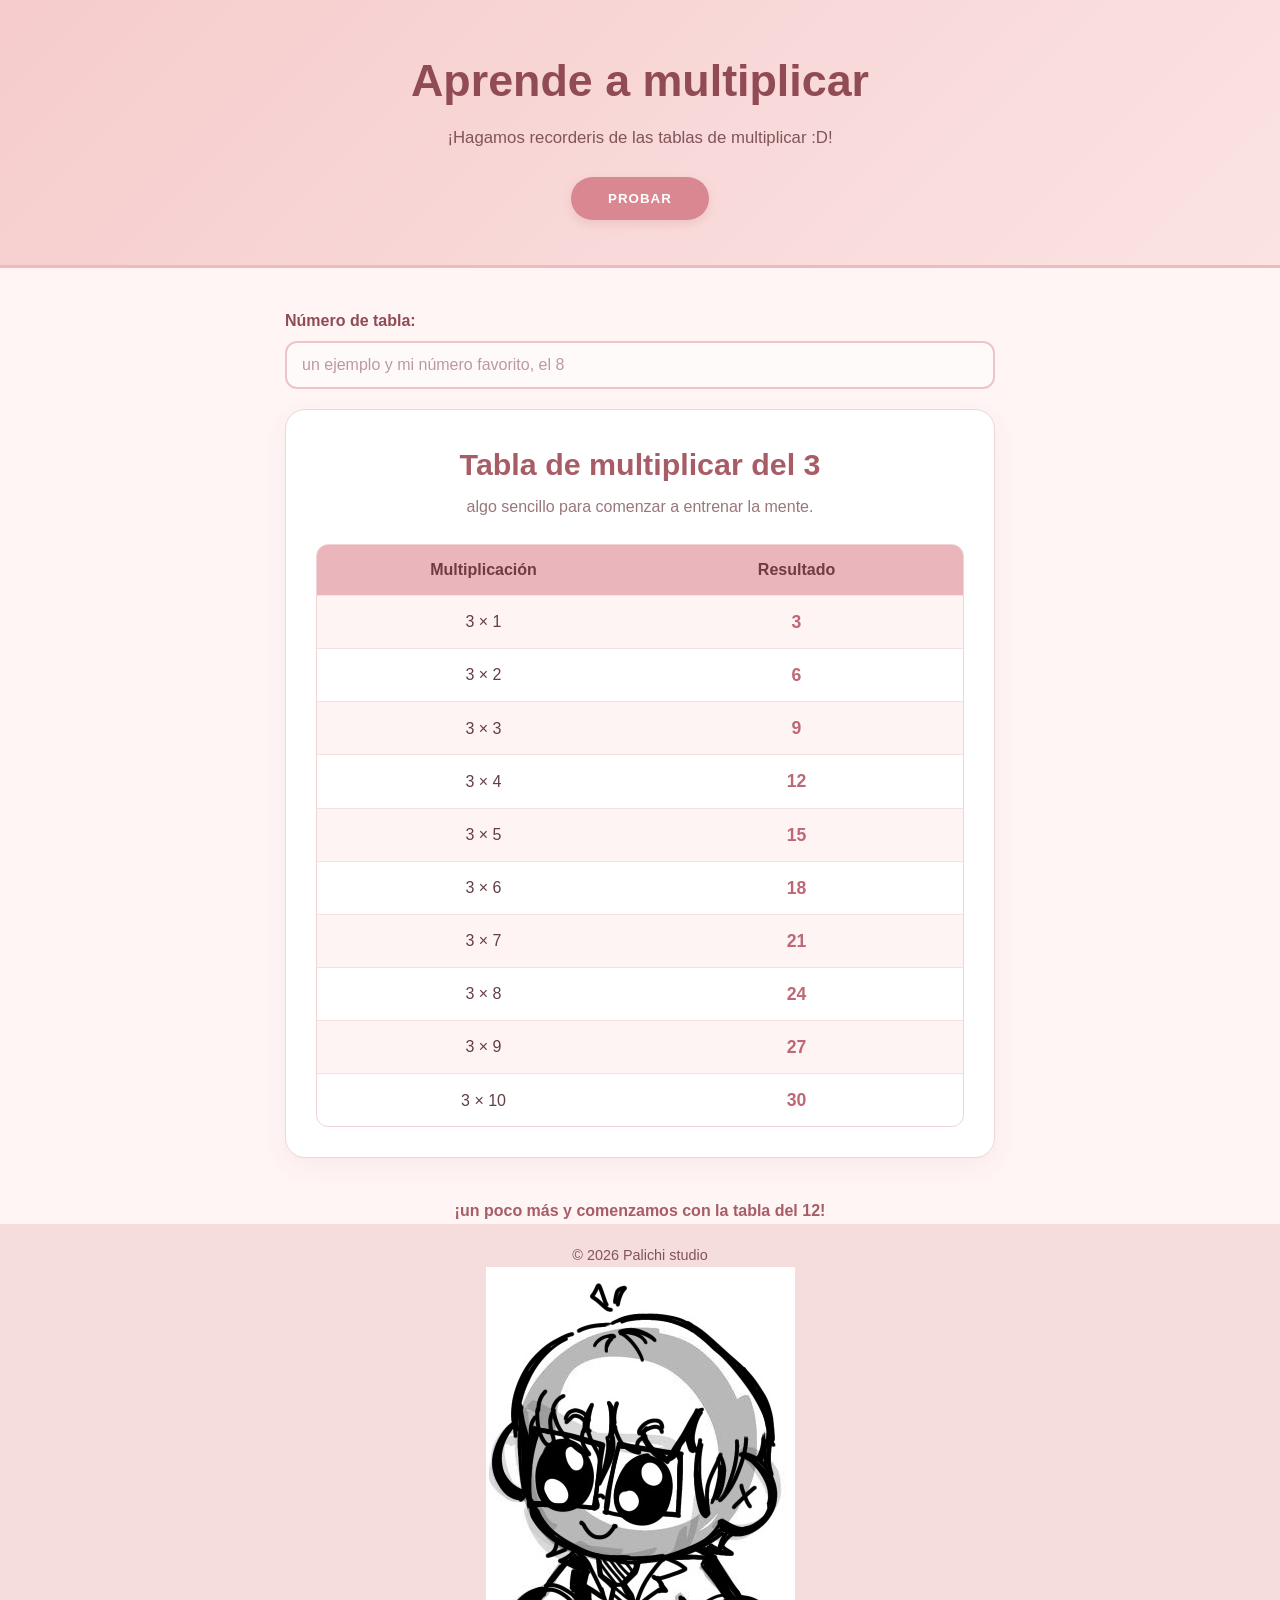
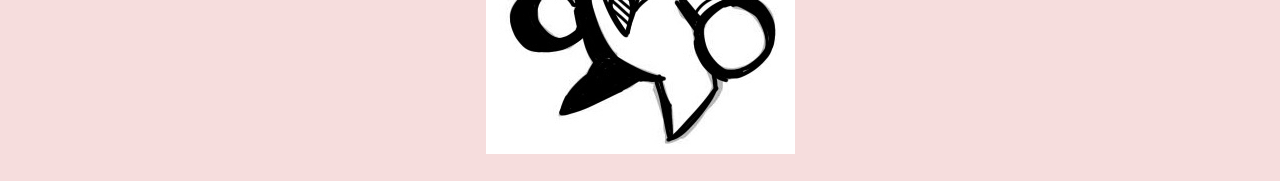
<file: index.html>
<!DOCTYPE html>
<html lang="es">
<head>
    <meta charset="UTF-8">
    <meta name="viewport" content="width=device-width, initial-scale=1.0">
    <title>Tabla del 3</title>
    <link rel="stylesheet" href="multiplicar.css">
</head>
<body>

    <header class="encabezado">
        <h1>Aprende a multiplicar</h1>
        <p>¡Hagamos recorderis de las tablas de multiplicar :D!</p>

        <button class="boton-probar" onclick="generarTablas()">PROBAR</button>
    </header>

    <main class="contenedor">
        <div class="top" style="margin-bottom: 20px;">
            <div class="grupo-input">
              <label for="txtNumero">Número de tabla:</label>
              <input 
                 type="number" 
                    id="txtNumero" 
                    name="txtNumero" 
                    placeholder="un ejemplo y mi número favorito, el 8"
                >
            </div>
        </div>
        <section class="tarjeta" id="mensaje" >
            <h2>Tabla de multiplicar del 3</h2>
            <p class="descripcion">
                algo sencillo para comenzar a entrenar la mente.
            </p>

            <div class="tabla">
                <div class="fila fila-titulo">
                    <span>Multiplicación</span>
                    <span>Resultado</span>
                </div>

                <div class="fila">
                    <span>3 × 1</span>
                    <span class="resultado">3</span>
                </div>

                <div class="fila">
                    <span>3 × 2</span>
                    <span class="resultado">6</span>
                </div>

                <div class="fila">
                    <span>3 × 3</span>
                    <span class="resultado">9</span>
                </div>

                <div class="fila">
                    <span>3 × 4</span>
                    <span class="resultado">12</span>
                </div>

                <div class="fila">
                    <span>3 × 5</span>
                    <span class="resultado">15</span>
                </div>

                <div class="fila">
                    <span>3 × 6</span>
                    <span class="resultado">18</span>
                </div>

                <div class="fila">
                    <span>3 × 7</span>
                    <span class="resultado">21</span>
                </div>

                <div class="fila">
                    <span>3 × 8</span>
                    <span class="resultado">24</span>
                </div>

                <div class="fila">
                    <span>3 × 9</span>
                    <span class="resultado">27</span>
                </div>

                <div class="fila">
                    <span>3 × 10</span>
                    <span class="resultado">30</span>
                </div>
            </div>

        </section>
    </main>

            <p class="mensaje">

                ¡un poco más y comenzamos con la tabla del 12!

            </p>

<footer class="pie">
    <p>© 2026 Palichi studio</p>
    <img src="palichi.png"/>
</footer>

    <script src="multiplicar.js"></script>
</body>
</html>
</file>
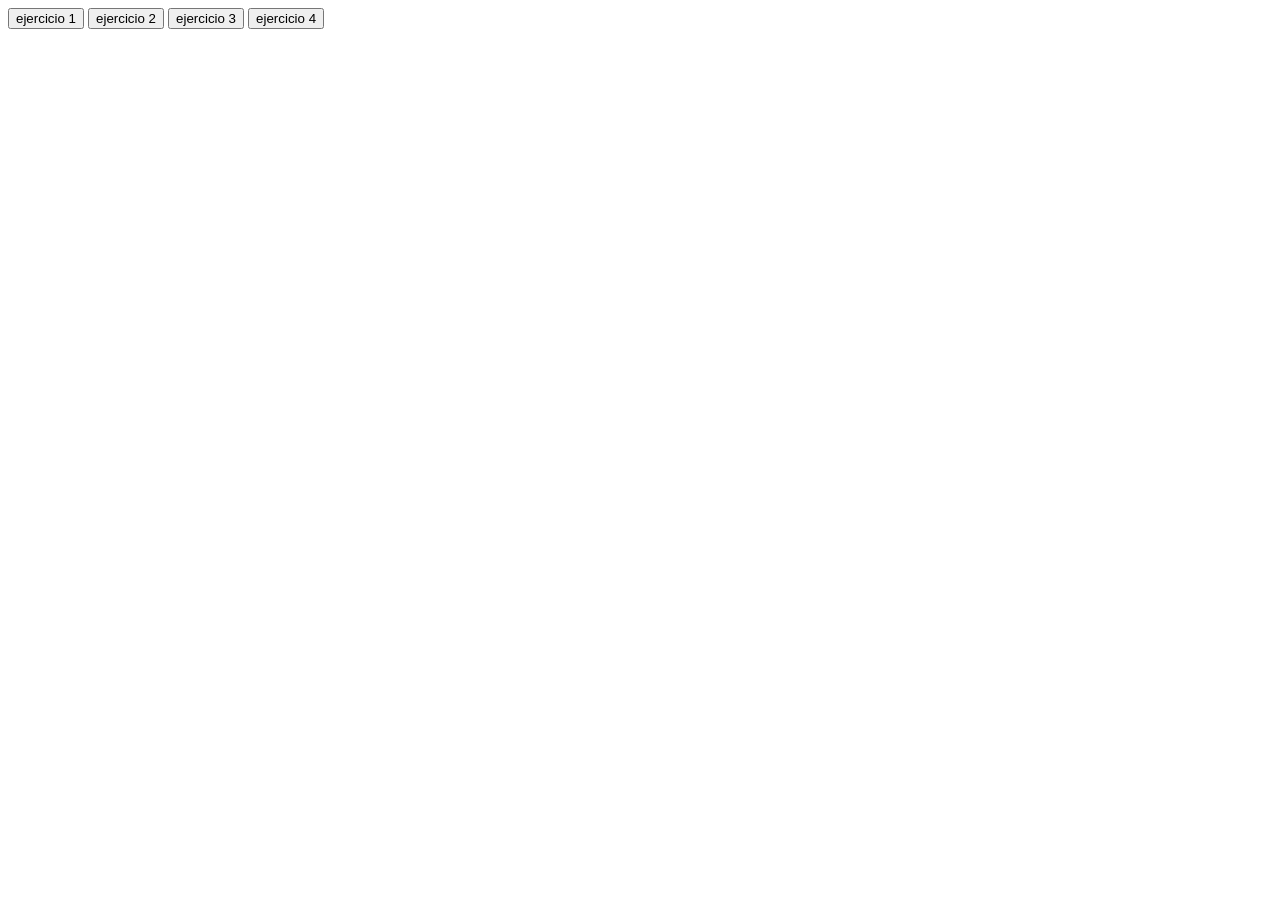
<file: ejercicio.html>
<!DOCTYPE html>
<html>
    <head>
        <script src="ejercicio.js"></script>
    </head>
    <body>
        <button onclick="ejecutar(1)">ejercicio 1</button>
        <button onclick="ejecutar(2)">ejercicio 2</button>
        <button onclick="ejecutar(3)">ejercicio 3</button>
        <button onclick="ejecutar(4)">ejercicio 4</button>
    </body>
</html>
</file>
<file: multiplicar.css>
/* Configuración general */
* {
    margin: 0;
    padding: 0;
    box-sizing: border-box;
}

html {
    scroll-behavior: smooth;
}

body {
    font-family: Arial, Helvetica, sans-serif;
    background-color: #fff5f5;
    color: #633d42;
    line-height: 1.6;
}

/* Encabezado */
.encabezado {
    background: linear-gradient(135deg, #f6cccc, #fbe3e3);
    text-align: center;
    padding: 45px 20px;
    border-bottom: 3px solid #efbaba;
}

.encabezado h1 {
    font-size: clamp(1.8rem, 5vw, 2.8rem);
    color: #914b55;
    margin-bottom: 8px;
}

.encabezado p {
    font-size: 1.05rem;
    margin-bottom: 25px;
    color: #80545a;
}

/* Botón PROBAR */
.boton-probar {
    display: inline-block;
    background-color: #d98791;
    color: white;
    text-decoration: none;
    padding: 12px 35px;
    border-radius: 25px;
    font-weight: bold;
    letter-spacing: 1px;
    border: 2px solid transparent;
    box-shadow: 0 4px 10px #d9a0a055;
    transition: all 0.3s ease;
}

.boton-probar:hover {
    background-color: #c76f7b;
    transform: translateY(-3px);
    box-shadow: 0 7px 14px #d9a0a077;
}

.boton-probar:focus-visible {
    outline: 3px solid #914b55;
    outline-offset: 4px;
}

/* Contenedor principal */
.contenedor {
    width: 100%;
    max-width: 750px;
    margin: 40px auto;
    padding: 0 20px;
}

/* Tarjeta de la tabla */
.tarjeta {
    background-color: #ffffff;
    padding: 30px;
    border-radius: 20px;
    border: 1px solid #f1d5d7;
    box-shadow: 0 8px 25px #a75c6512;
}

.tarjeta h2 {
    color: #a75c66;
    text-align: center;
    font-size: clamp(1.35rem, 4vw, 1.9rem);
    margin-bottom: 5px;
}

.descripcion {
    text-align: center;
    color: #98777b;
    margin-bottom: 25px;
}

/* Tabla */
.tabla {
    width: 100%;
    overflow: hidden;
    border: 1px solid #f0d4d6;
    border-radius: 12px;
}

.fila {
    display: grid;
    grid-template-columns: 1fr 1fr;
    text-align: center;
    align-items: center;
    padding: 12px 10px;
    border-bottom: 1px solid #f3e0e1;
    transition: background-color 0.2s ease;
}

.fila:last-child {
    border-bottom: none;
}

.fila:nth-child(even) {
    background-color: #fff4f4;
}

.fila:hover:not(.fila-titulo) {
    background-color: #fbe2e4;
}

.fila-titulo {
    background-color: #eab5bb;
    color: #713b43;
    font-weight: bold;
}

.resultado {
    color: #bd6874;
    font-weight: bold;
    font-size: 1.1rem;
}

/* Mensaje final */
.mensaje {
    margin-top: 25px;
    text-align: center;
    color: #a75c66;
    font-weight: bold;
}

/* Pie de página */
.pie {
    background-color: #f6dddd;
    color: #80545a;
    text-align: center;
    padding: 20px;
    font-size: 0.9rem;
}


/* Caja de texto */
.grupo-input {
    width: 100%;
    margin: 20px 0;
}

.grupo-input label {
    display: block;
    margin-bottom: 8px;
    color: #914b55;
    font-weight: bold;
}

.grupo-input input {
    width: 100%;
    padding: 13px 15px;
    border: 2px solid #efc4c8;
    border-radius: 12px;
    background-color: #fffafa;
    color: #633d42;
    font-size: 16px;
    outline: none;
    transition: border-color 0.3s, box-shadow 0.3s;
}

.grupo-input input::placeholder {
    color: #bd999e;
}

.grupo-input input:focus {
    border-color: #d98791;
    box-shadow: 0 0 0 4px #f6cccc66;
    background-color: #ffffff;
}

/* Adaptación para celulares */
@media (max-width: 600px) {
    .grupo-input input {
        padding: 12px;
        font-size: 16px;
    }
}

/* Diseño responsive para celulares */
@media (max-width: 600px) {
    .encabezado {
        padding: 35px 15px;
    }

    .contenedor {
        margin: 25px auto;
        padding: 0 12px;
    }

    .tarjeta {
        padding: 18px 12px;
        border-radius: 15px;
    }

    .fila {
        padding: 11px 6px;
        font-size: 0.95rem;
    }

    .resultado {
        font-size: 1rem;
    }

    .mensaje {
        font-size: 0.9rem;
    }
}

/* Ajustes para pantallas muy pequeñas */
@media (max-width: 350px) {
    .fila {
        font-size: 0.85rem;
        padding: 10px 4px;
    }

    .boton-probar {
        padding: 10px 28px;
    }
}

/* Respeta la preferencia de movimiento reducido */
@media (prefers-reduced-motion: reduce) {
    html {
        scroll-behavior: auto;
    }

    *,
    *::before,
    *::after {
        transition: none !important;
        transform: none !important;
    }
}
</file>
